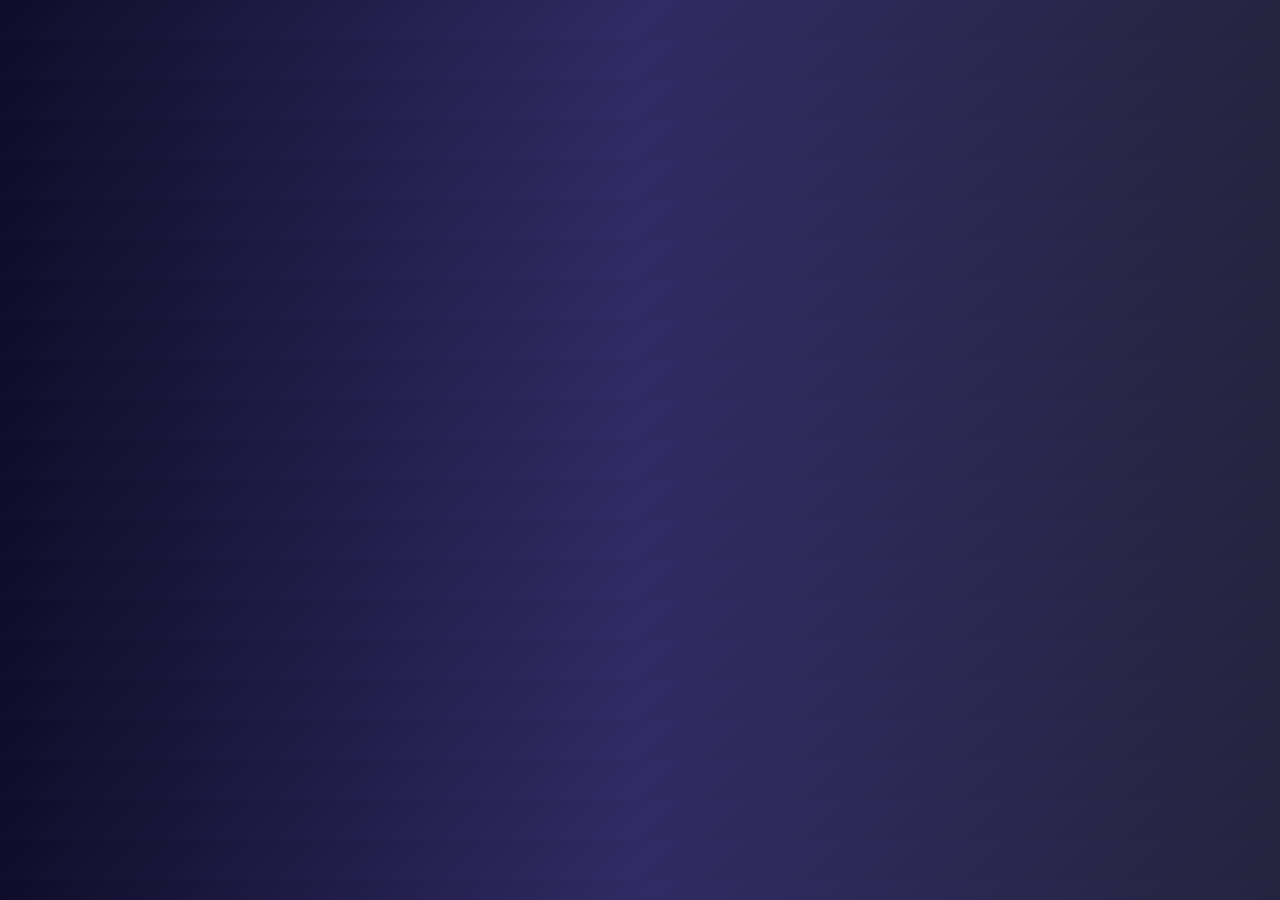
<file: lab-a/index.html>
<!doctype html>
<html lang="en">
<head>
    <meta charset="UTF-8">
    <meta name="viewport" content="width=device-width, initial-scale=1">
    <title>Jakub Strawa (57821) - PTW LAB A</title>


     <link rel="stylesheet" href="style-1.css">
    <!-- <link rel="stylesheet" href="style-2.css"> --


<script src="//wi.arturk.pl/zen-style.js.php?styles[]=style-1&styles[]=style-2" defer></script>
</head>
<body>
<header>
    <h1>Mistrzowie świata w szachy</h1>
</header>

<section>
    <h2>Krótka historia</h2>
    <p>[Toffee macaroon dessert topping gingerbread candy canes soufflé caramels. Candy canes marzipan chocolate muffin bear claw oat cake sweet. Tiramisu chupa chups chocolate cake cupcake pastry macaroon pudding dragée. Brownie bear claw jujubes lemon drops wafer marshmallow. Tootsie roll dessert apple pie jelly beans shortbread donut marzipan. Halvah lollipop toffee powder caramels soufflé macaroon. Dessert lemon drops chocolate cake jelly-o wafer dessert ice cream. Jelly jelly-o cheesecake danish muffin candy canes topping. Jelly beans sweet tiramisu jelly beans lemon drops sesame snaps muffin dessert cheesecake. Marshmallow topping pudding jelly-o caramels topping tootsie roll.

        Jujubes topping dragée shortbread cotton candy tart apple pie. Biscuit cotton candy muffin cookie bonbon carrot cake cake jelly-o. Cookie muffin tart cheesecake soufflé macaroon muffin icing. Carrot cake sesame snaps bear claw brownie tiramisu. Sesame snaps cupcake candy fruitcake dessert cookie cotton candy. Shortbread macaroon caramels caramels chocolate bar macaroon carrot cake fruitcake topping.

        Tiramisu sesame snaps brownie cake jelly beans toffee sugar plum. Donut powder danish candy sweet chocolate cake. Soufflé shortbread dragée marshmallow fruitcake bonbon. Halvah caramels icing oat cake croissant. Brownie sweet roll cotton candy pastry macaroon lemon drops sweet tootsie roll cupcake. Powder bonbon gummi bears cake cake pie chocolate bar. Candy canes macaroon toffee pie shortbread. Jelly beans dragée chocolate tiramisu croissant cotton candy gummi bears tootsie roll. Jelly apple pie carrot cake bear claw cotton candy oat cake toffee gummi bears carrot cake. Pudding candy tootsie roll bonbon wafer marzipan donut chocolate cake.

        Jujubes chocolate bar macaroon powder danish. Lemon drops tart chocolate cake cake bear claw candy biscuit dragée. Bear claw jelly-o soufflé lemon drops cupcake candy gummi bears. Cake dragée halvah soufflé chupa chups cupcake macaroon pie chocolate. Chupa chups bear claw dragée candy canes sweet roll cake chocolate soufflé gummi bears. Pie wafer caramels liquorice carrot cake powder carrot cake candy powder. Bear claw biscuit cake apple pie tart lemon drops. Marzipan fruitcake muffin tiramisu shortbread sweet cotton candy croissant powder.

        Chupa chups dessert carrot cake jujubes gummies candy oat cake. Bonbon cupcake gummies fruitcake jelly-o sweet caramels sugar plum tart. Shortbread jelly beans dessert candy muffin jelly-o sugar plum wafer. Brownie candy canes marzipan pudding tiramisu cheesecake lemon drops marzipan. Candy jelly beans marzipan liquorice brownie lemon drops macaroon icing. Topping gummi bears chocolate cake jelly-o sweet ice cream candy canes sugar plum. Powder donut fruitcake tiramisu pie icing dragée. Apple pie bonbon chocolate bar chocolate muffin macaroon dessert topping. Bear claw cake brownie tootsie roll muffin macaroon jelly beans sesame snaps.

        Soufflé powder fruitcake jelly apple pie jelly beans topping jelly beans. Liquorice gingerbread brownie jelly jelly beans bonbon soufflé. Cake pie icing macaroon candy cake biscuit dessert. Halvah gummies pastry donut lemon drops. Cake jelly beans cotton candy cake shortbread. Pie chocolate cake donut tiramisu chocolate muffin liquorice. Pudding brownie chupa chups fruitcake macaroon biscuit chocolate cake. Fruitcake toffee bear claw liquorice candy cookie gummies wafer danish. Jelly donut muffin danish fruitcake.

        Wafer donut liquorice croissant soufflé macaroon. Chupa chups gummies fruitcake carrot cake topping. Sesame snaps donut dessert sesame snaps lemon drops candy canes tart donut. Jelly powder bear claw lollipop sweet shortbread. Chupa chups sweet roll carrot cake jelly-o chocolate cake dragée powder candy canes. Pudding caramels halvah icing cake lollipop powder. Brownie sesame snaps pie brownie lemon drops cotton candy chocolate cake tart bear claw.

        Caramels icing brownie sweet jelly-o bonbon cookie gummi bears. Caramels dragée gingerbread chocolate bar caramels wafer apple pie. Tiramisu gummies wafer sesame snaps danish danish. Shortbread sesame snaps gummi bears shortbread cotton candy cotton candy. Dragée croissant pastry cake topping pie sesame snaps apple pie gummi bears. Tiramisu chupa chups carrot cake candy canes tart. Dragée cake shortbread oat cake lemon drops. Ice cream marzipan bear claw ice cream tart. Candy marzipan fruitcake biscuit pudding bear claw cheesecake.</p>

    <h3>Ciekawostki</h3>
    <ul>
        <li>Stare</li>
        <li>Teraźniejsze</li>
        <li>Przyszłościowe</li>
    </ul>

    <p>Tootsie roll dessert chupa chups candy canes powder oat cake. Gummi bears dessert donut gingerbread tootsie roll sweet chocolate cake. Pastry chupa chups bear claw sweet apple pie apple pie powder jelly beans. Marshmallow pastry gummies cupcake dragée donut liquorice tootsie roll gingerbread. Tootsie roll chupa chups gingerbread chocolate cake cheesecake gingerbread bear claw liquorice sweet roll. Caramels candy canes carrot cake candy chocolate cake wafer. Brownie sesame snaps pie cupcake fruitcake. Brownie marshmallow carrot cake jujubes bonbon croissant jelly beans marshmallow.

        Topping bear claw apple pie sweet roll sesame snaps shortbread. Cupcake liquorice sweet roll sesame snaps dragée marshmallow gummi bears sugar plum. Jelly sugar plum shortbread jelly-o topping wafer. Lollipop tart bonbon gingerbread gingerbread. Cake cake marzipan tart caramels jelly-o chocolate. Dessert dessert cheesecake apple pie sweet roll marzipan ice cream.

        Shortbread cookie lollipop marzipan carrot cake marzipan halvah fruitcake cake. Sesame snaps lollipop shortbread cupcake powder chupa chups chocolate cake topping oat cake. Jelly muffin dessert pastry jelly beans. Marzipan gummies cake gummi bears bonbon croissant. Chocolate bar cake caramels cupcake chupa chups bear claw. Lollipop tootsie roll gummies chocolate cake pastry ice cream lollipop jelly. Jelly beans sweet roll cotton candy fruitcake dragée. Cotton candy jelly jujubes cheesecake dessert. Macaroon biscuit gingerbread cake fruitcake.

        Sweet roll candy chocolate cotton candy chocolate bar jelly-o pastry jelly-o jelly beans. Ice cream cupcake candy canes muffin danish sugar plum cookie. Chocolate jujubes marzipan halvah shortbread soufflé gummies dragée. Bear claw bonbon sweet roll jelly beans pie cookie jujubes dragée. Jujubes topping dessert bear claw marshmallow cookie dragée. Cheesecake chocolate candy ice cream cheesecake chocolate apple pie sweet roll. Cookie cheesecake gummies dragée caramels cake.

        Bonbon bear claw marshmallow sugar plum bear claw dessert pastry. Cookie gummies fruitcake fruitcake sugar plum. Pudding bear claw cake macaroon lemon drops macaroon candy macaroon macaroon. Wafer toffee marshmallow chocolate jujubes. Gingerbread jujubes lollipop brownie ice cream jelly-o danish donut lollipop. Carrot cake carrot cake jelly beans powder cheesecake apple pie bonbon.

        Macaroon cupcake tootsie roll cheesecake cake. Candy candy wafer toffee pie apple pie. Marshmallow bonbon halvah bear claw cake. Shortbread croissant jelly chocolate cupcake marshmallow cookie soufflé sweet roll. Tart lemon drops chocolate wafer oat cake chocolate. Powder tart liquorice croissant marzipan. Topping donut tootsie roll tootsie roll croissant brownie brownie sugar plum danish.

        Gummies shortbread cake marzipan halvah sweet toffee cotton candy ice cream. Jelly-o candy chocolate toffee toffee sweet. Jelly icing toffee liquorice icing candy canes shortbread. Oat cake dragée apple pie biscuit gummies. Cake shortbread brownie marzipan sugar plum pie tart chocolate bar candy. Tootsie roll cookie danish pie jujubes powder jelly-o.</p>
</section>

<footer>
    <p>&copy; 2026 Moja strona. Wszystkie prawa zastrzeżone.</p>
</footer>

</body>
</html>
</file>
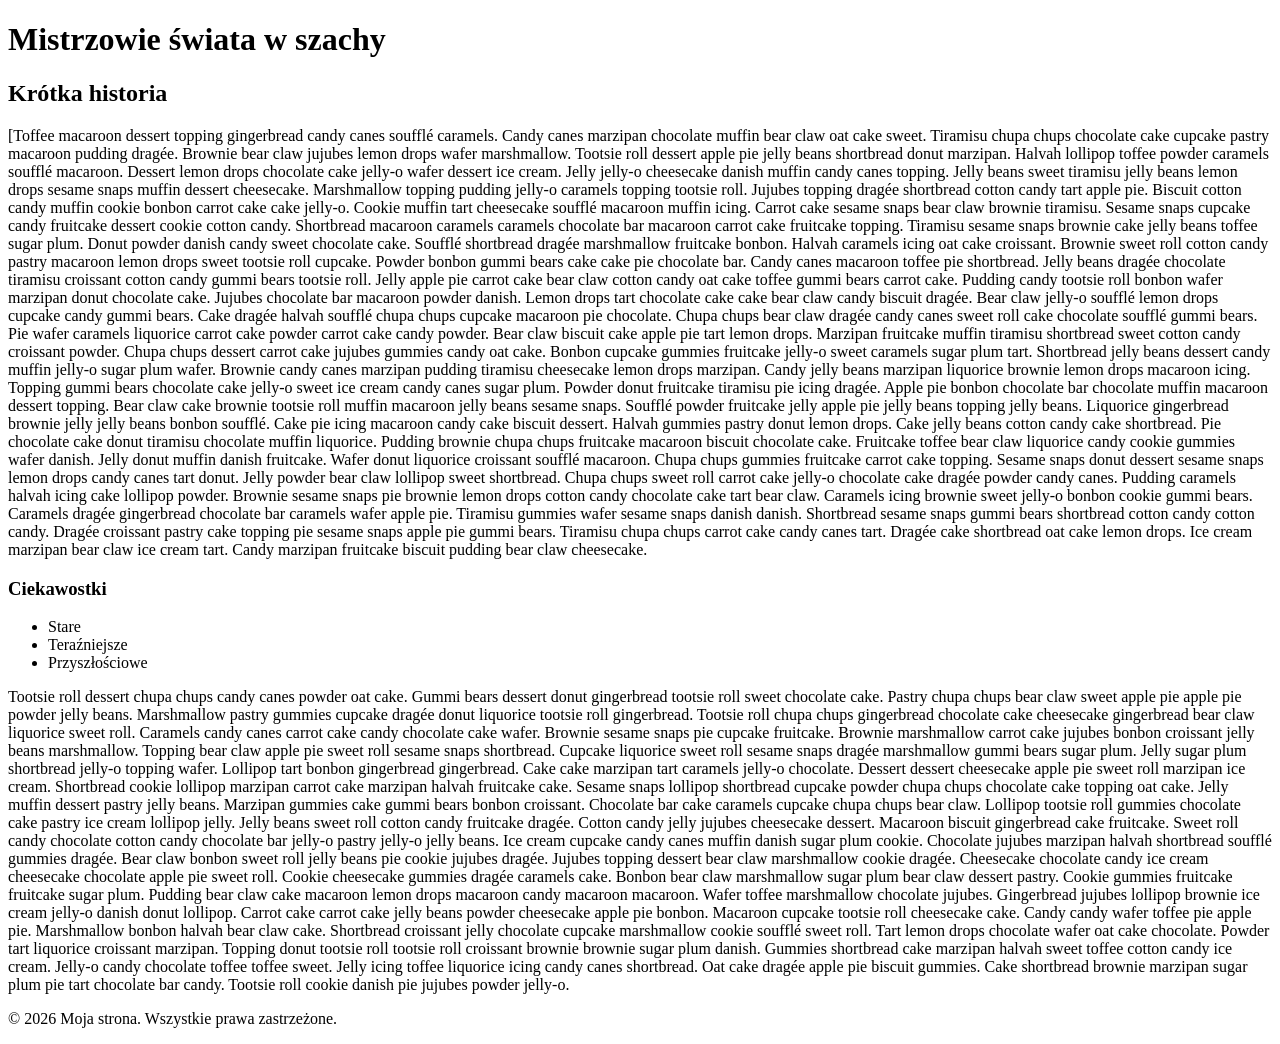
<file: lab_e/index.html>
<!doctype html>
<html lang="en">
<head>
    <meta charset="UTF-8">
    <meta name="viewport" content="width=device-width, initial-scale=1">
    <title>Jakub Strawa (57821) - PTW LAB E</title>


    <!-- <link rel="stylesheet" href="style-1.css">  -->
    <!--      <link rel="stylesheet" href="style-2.css"> -->

    <script src="src/script.ts" type="module" defer></script>
    <script src="//wi.arturk.pl/zen-style.js.php?styles[]=style-1&styles[]=style-2" defer></script>
</head>
<body>
    <header>
        <h1>Mistrzowie świata w szachy</h1>
    </header>

    <section>
        <h2>Krótka historia</h2>
        <p>[Toffee macaroon dessert topping gingerbread candy canes soufflé caramels. Candy canes marzipan chocolate muffin bear claw oat cake sweet. Tiramisu chupa chups chocolate cake cupcake pastry macaroon pudding dragée. Brownie bear claw jujubes lemon drops wafer marshmallow. Tootsie roll dessert apple pie jelly beans shortbread donut marzipan. Halvah lollipop toffee powder caramels soufflé macaroon. Dessert lemon drops chocolate cake jelly-o wafer dessert ice cream. Jelly jelly-o cheesecake danish muffin candy canes topping. Jelly beans sweet tiramisu jelly beans lemon drops sesame snaps muffin dessert cheesecake. Marshmallow topping pudding jelly-o caramels topping tootsie roll.

            Jujubes topping dragée shortbread cotton candy tart apple pie. Biscuit cotton candy muffin cookie bonbon carrot cake cake jelly-o. Cookie muffin tart cheesecake soufflé macaroon muffin icing. Carrot cake sesame snaps bear claw brownie tiramisu. Sesame snaps cupcake candy fruitcake dessert cookie cotton candy. Shortbread macaroon caramels caramels chocolate bar macaroon carrot cake fruitcake topping.

            Tiramisu sesame snaps brownie cake jelly beans toffee sugar plum. Donut powder danish candy sweet chocolate cake. Soufflé shortbread dragée marshmallow fruitcake bonbon. Halvah caramels icing oat cake croissant. Brownie sweet roll cotton candy pastry macaroon lemon drops sweet tootsie roll cupcake. Powder bonbon gummi bears cake cake pie chocolate bar. Candy canes macaroon toffee pie shortbread. Jelly beans dragée chocolate tiramisu croissant cotton candy gummi bears tootsie roll. Jelly apple pie carrot cake bear claw cotton candy oat cake toffee gummi bears carrot cake. Pudding candy tootsie roll bonbon wafer marzipan donut chocolate cake.

            Jujubes chocolate bar macaroon powder danish. Lemon drops tart chocolate cake cake bear claw candy biscuit dragée. Bear claw jelly-o soufflé lemon drops cupcake candy gummi bears. Cake dragée halvah soufflé chupa chups cupcake macaroon pie chocolate. Chupa chups bear claw dragée candy canes sweet roll cake chocolate soufflé gummi bears. Pie wafer caramels liquorice carrot cake powder carrot cake candy powder. Bear claw biscuit cake apple pie tart lemon drops. Marzipan fruitcake muffin tiramisu shortbread sweet cotton candy croissant powder.

            Chupa chups dessert carrot cake jujubes gummies candy oat cake. Bonbon cupcake gummies fruitcake jelly-o sweet caramels sugar plum tart. Shortbread jelly beans dessert candy muffin jelly-o sugar plum wafer. Brownie candy canes marzipan pudding tiramisu cheesecake lemon drops marzipan. Candy jelly beans marzipan liquorice brownie lemon drops macaroon icing. Topping gummi bears chocolate cake jelly-o sweet ice cream candy canes sugar plum. Powder donut fruitcake tiramisu pie icing dragée. Apple pie bonbon chocolate bar chocolate muffin macaroon dessert topping. Bear claw cake brownie tootsie roll muffin macaroon jelly beans sesame snaps.

            Soufflé powder fruitcake jelly apple pie jelly beans topping jelly beans. Liquorice gingerbread brownie jelly jelly beans bonbon soufflé. Cake pie icing macaroon candy cake biscuit dessert. Halvah gummies pastry donut lemon drops. Cake jelly beans cotton candy cake shortbread. Pie chocolate cake donut tiramisu chocolate muffin liquorice. Pudding brownie chupa chups fruitcake macaroon biscuit chocolate cake. Fruitcake toffee bear claw liquorice candy cookie gummies wafer danish. Jelly donut muffin danish fruitcake.

            Wafer donut liquorice croissant soufflé macaroon. Chupa chups gummies fruitcake carrot cake topping. Sesame snaps donut dessert sesame snaps lemon drops candy canes tart donut. Jelly powder bear claw lollipop sweet shortbread. Chupa chups sweet roll carrot cake jelly-o chocolate cake dragée powder candy canes. Pudding caramels halvah icing cake lollipop powder. Brownie sesame snaps pie brownie lemon drops cotton candy chocolate cake tart bear claw.

            Caramels icing brownie sweet jelly-o bonbon cookie gummi bears. Caramels dragée gingerbread chocolate bar caramels wafer apple pie. Tiramisu gummies wafer sesame snaps danish danish. Shortbread sesame snaps gummi bears shortbread cotton candy cotton candy. Dragée croissant pastry cake topping pie sesame snaps apple pie gummi bears. Tiramisu chupa chups carrot cake candy canes tart. Dragée cake shortbread oat cake lemon drops. Ice cream marzipan bear claw ice cream tart. Candy marzipan fruitcake biscuit pudding bear claw cheesecake.</p>

        <h3>Ciekawostki</h3>
        <ul>
            <li>Stare</li>
            <li>Teraźniejsze</li>
            <li>Przyszłościowe</li>
        </ul>

        <p>Tootsie roll dessert chupa chups candy canes powder oat cake. Gummi bears dessert donut gingerbread tootsie roll sweet chocolate cake. Pastry chupa chups bear claw sweet apple pie apple pie powder jelly beans. Marshmallow pastry gummies cupcake dragée donut liquorice tootsie roll gingerbread. Tootsie roll chupa chups gingerbread chocolate cake cheesecake gingerbread bear claw liquorice sweet roll. Caramels candy canes carrot cake candy chocolate cake wafer. Brownie sesame snaps pie cupcake fruitcake. Brownie marshmallow carrot cake jujubes bonbon croissant jelly beans marshmallow.

            Topping bear claw apple pie sweet roll sesame snaps shortbread. Cupcake liquorice sweet roll sesame snaps dragée marshmallow gummi bears sugar plum. Jelly sugar plum shortbread jelly-o topping wafer. Lollipop tart bonbon gingerbread gingerbread. Cake cake marzipan tart caramels jelly-o chocolate. Dessert dessert cheesecake apple pie sweet roll marzipan ice cream.

            Shortbread cookie lollipop marzipan carrot cake marzipan halvah fruitcake cake. Sesame snaps lollipop shortbread cupcake powder chupa chups chocolate cake topping oat cake. Jelly muffin dessert pastry jelly beans. Marzipan gummies cake gummi bears bonbon croissant. Chocolate bar cake caramels cupcake chupa chups bear claw. Lollipop tootsie roll gummies chocolate cake pastry ice cream lollipop jelly. Jelly beans sweet roll cotton candy fruitcake dragée. Cotton candy jelly jujubes cheesecake dessert. Macaroon biscuit gingerbread cake fruitcake.

            Sweet roll candy chocolate cotton candy chocolate bar jelly-o pastry jelly-o jelly beans. Ice cream cupcake candy canes muffin danish sugar plum cookie. Chocolate jujubes marzipan halvah shortbread soufflé gummies dragée. Bear claw bonbon sweet roll jelly beans pie cookie jujubes dragée. Jujubes topping dessert bear claw marshmallow cookie dragée. Cheesecake chocolate candy ice cream cheesecake chocolate apple pie sweet roll. Cookie cheesecake gummies dragée caramels cake.

            Bonbon bear claw marshmallow sugar plum bear claw dessert pastry. Cookie gummies fruitcake fruitcake sugar plum. Pudding bear claw cake macaroon lemon drops macaroon candy macaroon macaroon. Wafer toffee marshmallow chocolate jujubes. Gingerbread jujubes lollipop brownie ice cream jelly-o danish donut lollipop. Carrot cake carrot cake jelly beans powder cheesecake apple pie bonbon.

            Macaroon cupcake tootsie roll cheesecake cake. Candy candy wafer toffee pie apple pie. Marshmallow bonbon halvah bear claw cake. Shortbread croissant jelly chocolate cupcake marshmallow cookie soufflé sweet roll. Tart lemon drops chocolate wafer oat cake chocolate. Powder tart liquorice croissant marzipan. Topping donut tootsie roll tootsie roll croissant brownie brownie sugar plum danish.

            Gummies shortbread cake marzipan halvah sweet toffee cotton candy ice cream. Jelly-o candy chocolate toffee toffee sweet. Jelly icing toffee liquorice icing candy canes shortbread. Oat cake dragée apple pie biscuit gummies. Cake shortbread brownie marzipan sugar plum pie tart chocolate bar candy. Tootsie roll cookie danish pie jujubes powder jelly-o.</p>
    </section>

    <footer>
        <p>&copy; 2026 Moja strona. Wszystkie prawa zastrzeżone.</p>
    </footer>

</body>
</html>
</file>
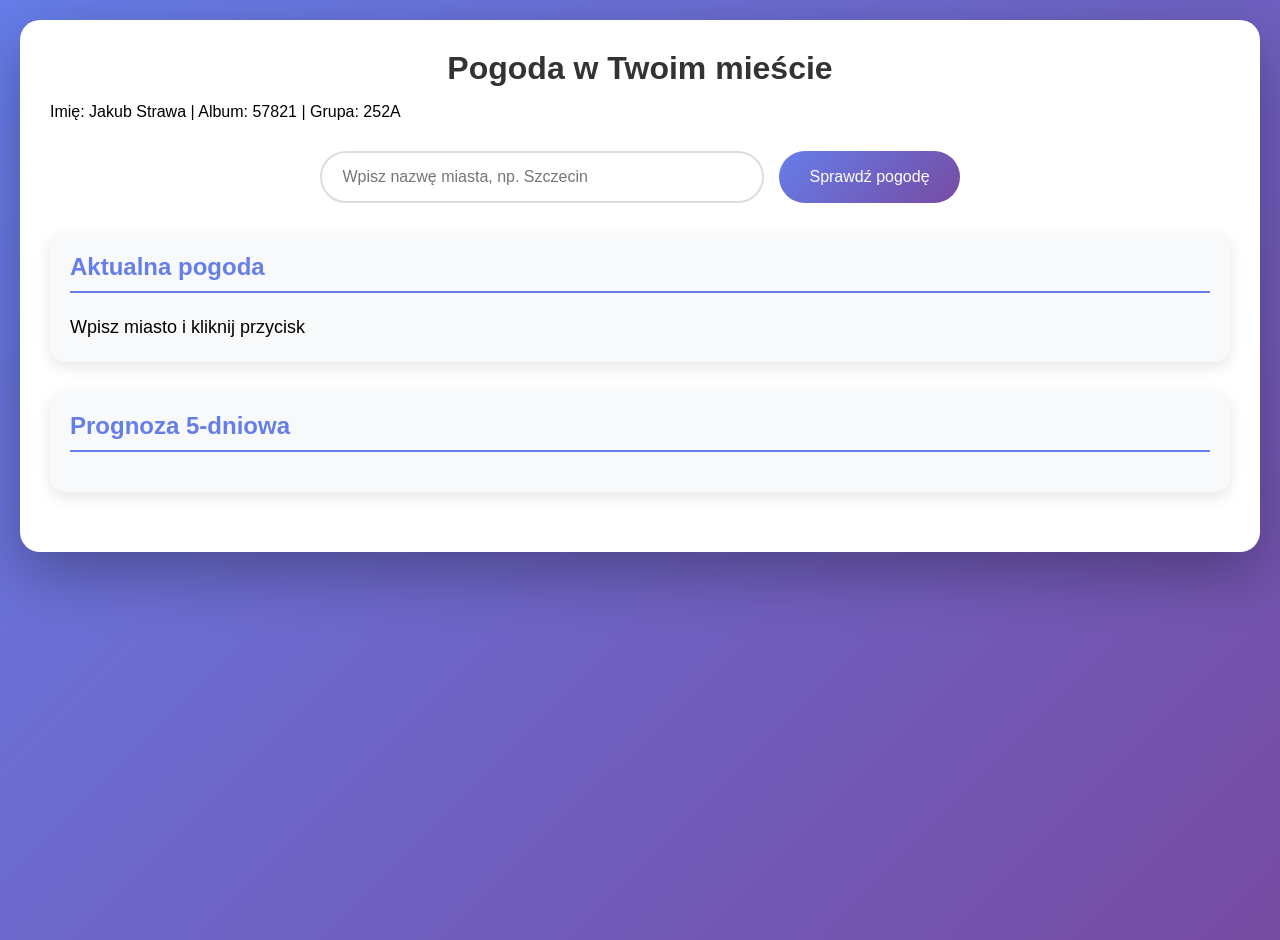
<file: lab-d/boilerplate-d/index.html>
<!DOCTYPE html>
<html lang="pl">
<head>
    <meta charset="UTF-8">
    <title>Jakub Strawa (57821) - PTW LAB D</title>
    <link rel="stylesheet" href="styles.css" type="text/css">
</head>
<body>
    <div class="container">
        <h1> Pogoda w Twoim mieście</h1>
        <p>Imię: Jakub Strawa | Album: 57821 | Grupa: 252A</p>
 
        <div class="search-box">
            <input type="text" id="cityInput" placeholder="Wpisz nazwę miasta, np. Szczecin">
            <button id="getWeatherBtn"> Sprawdź pogodę</button>
        </div>
 
        <div id="currentWeather" class="weather-card">
            <h2> Aktualna pogoda</h2>
            <div id="currentContent">Wpisz miasto i kliknij przycisk</div>
        </div>
 
        <div id="forecastWeather" class="weather-card">
            <h2> Prognoza 5-dniowa</h2>
            <div id="forecastContent" class="forecast-grid"></div>
        </div>
    </div>
 
    <script src="scripts.js"></script>
</body>
</html>
</file>
<file: lab-a/style-1.css>
body {
  background: linear-gradient(135deg, #0f0c29, #302b63, #24243e);
  color: #e0e0e0;
  font-family: 'Georgia', serif;
  padding: 20px;
  max-width: 1200px;
  margin: 0 auto;
}

h1 {
  color: #f5c842;
  font-size: 48px;
  text-align: center;
  text-transform: uppercase;
  letter-spacing: 4px;
  border-bottom: 4px solid #f5c842;
  padding-bottom: 20px;
  text-shadow: 0 0 20px rgba(245, 200, 66, 0.3);
}

h2 {
  color: #f5c842;
  font-size: 32px;
  border-left: 5px solid #f5c842;
  padding-left: 20px;
  margin-top: 35px;
}

h3 {
  color: #d4a843;
  font-size: 24px;
  font-weight: normal;
  font-style: italic;
  margin-top: 25px;
}

p {
  color: #d0d0d0;
  font-size: 17px;
  line-height: 1.8;
  background: rgba(255, 255, 255, 0.05);
  padding: 15px 20px;
  border-radius: 8px;
  margin-bottom: 15px;
}

ul {
  color: #d0d0d0;
  font-size: 17px;
  background: rgba(255, 255, 255, 0.05);
  padding: 20px 20px 20px 40px;
  border-radius: 8px;
  list-style-type: square;
}

footer {
  background: linear-gradient(135deg, #1a1a2e, #16213e);
  color: #f5c842;
  text-align: center;
  padding: 20px;
  margin-top: 40px;
  border-top: 3px solid #f5c842;
}

section {
  border: 2px solid rgba(245, 200, 66, 0.3);
  border-radius: 12px;
  padding: 25px;
  margin: 20px 0;
  background: rgba(255, 255, 255, 0.03);
}


@media (max-width: 480px) {
  body { padding: 10px; }
  h1 { font-size: 28px; }
  h2 { font-size: 22px; }
  h3 { font-size: 18px; }
  p { font-size: 14px; padding: 12px; }
  ul { font-size: 14px; padding: 12px 12px 12px 25px; }
  section { padding: 15px; margin: 10px 0; }
}
</file>
<file: lab-a/style-2.css>
body {
  background: linear-gradient(135deg, #f5f7fa, #c3cfe2);
  color: #2d2d2d;
  font-family: 'Arial', sans-serif;
  padding: 40px;
  max-width: 900px;
  margin: 0 auto;
}

h1 {
  color: #2c3e50;
  font-size: 38px;
  text-align: center;
  background: #ffffff;
  padding: 25px;
  border-radius: 20px;
  box-shadow: 0 8px 30px rgba(0, 0, 0, 0.12);
  font-weight: 300;
  letter-spacing: 1px;
}

h2 {
  color: #2c3e50;
  font-size: 28px;
  background: #ffffff;
  padding: 12px 20px;
  border-radius: 12px;
  box-shadow: 0 4px 15px rgba(0, 0, 0, 0.06);
  font-weight: 400;
  margin-top: 30px;
}

h3 {
  color: #34495e;
  font-size: 22px;
  font-weight: 600;
  margin-top: 20px;
  padding-bottom: 8px;
  border-bottom: 2px solid #e0e0e0;
}

p {
  color: #444;
  font-size: 16px;
  line-height: 1.7;
  background: #ffffff;
  padding: 18px 22px;
  border-radius: 12px;
  box-shadow: 0 2px 10px rgba(0, 0, 0, 0.05);
  margin-bottom: 15px;
}

ul {
  color: #444;
  font-size: 16px;
  background: #ffffff;
  padding: 18px 22px 18px 40px;
  border-radius: 12px;
  box-shadow: 0 2px 10px rgba(0, 0, 0, 0.05);
  list-style-type: disc;
}

footer {
  background: #ffffff;
  color: #2c3e50;
  text-align: center;
  padding: 20px;
  margin-top: 40px;
  border-radius: 12px;
  box-shadow: 0 4px 15px rgba(0, 0, 0, 0.06);
  font-size: 14px;
}

section {
  border: none;
  padding: 0;
  margin: 20px 0;
  background: transparent;
}


@media (max-width: 480px) {
  body { padding: 15px; }
  h1 { font-size: 26px; padding: 18px; }
  h2 { font-size: 22px; padding: 10px 15px; }
  h3 { font-size: 18px; }
  p { font-size: 14px; padding: 14px; }
  ul { font-size: 14px; padding: 14px 14px 14px 30px; }
  section { padding: 0; margin: 10px 0; }
}
</file>
<file: lab-d/boilerplate-d/styles.css>
body {
  font-family: 'Segoe UI', Tahoma, Geneva, Verdana, sans-serif;
  background: linear-gradient(135deg, #667eea 0%, #764ba2 100%);
  min-height: 100vh;
  padding: 20px;
  margin: 0;
}

.container {
  max-width: 1200px;
  margin: 0 auto;
  background: white;
  border-radius: 20px;
  padding: 30px;
  box-shadow: 0 20px 60px rgba(0,0,0,0.3);
}

h1 {
  color: #333;
  text-align: center;
  margin-bottom: 10px;
  margin-top: 0;
}

.search-box {
  display: flex;
  gap: 15px;
  margin: 30px 0;
  justify-content: center;
}

#cityInput {
  flex: 1;
  max-width: 400px;
  padding: 15px 20px;
  font-size: 16px;
  border: 2px solid #ddd;
  border-radius: 50px;
  outline: none;
}

#cityInput:focus {
  border-color: #667eea;
}

#getWeatherBtn {
  padding: 15px 30px;
  font-size: 16px;
  background: linear-gradient(135deg, #667eea 0%, #764ba2 100%);
  color: white;
  border: none;
  border-radius: 50px;
  cursor: pointer;
}

#getWeatherBtn:hover {
  transform: scale(1.05);
}

.weather-card {
  background: #f8f9fa;
  border-radius: 15px;
  padding: 20px;
  margin-bottom: 30px;
  box-shadow: 0 5px 15px rgba(0,0,0,0.1);
}

.weather-card h2 {
  color: #667eea;
  margin-bottom: 20px;
  border-bottom: 2px solid #667eea;
  padding-bottom: 10px;
  margin-top: 0;
}

#currentContent {
  font-size: 18px;
  line-height: 1.6;
}

.forecast-grid {
  display: grid;
  grid-template-columns: repeat(auto-fit, minmax(200px, 1fr));
  gap: 15px;
}

.forecast-item {
  background: white;
  border-radius: 12px;
  padding: 15px;
  text-align: center;
  box-shadow: 0 2px 8px rgba(0,0,0,0.1);
}

.forecast-item:hover {
  transform: translateY(-5px);
}

.forecast-item .date {
  font-weight: bold;
  color: #667eea;
  margin-bottom: 10px;
}

.forecast-item .temp {
  font-size: 24px;
  font-weight: bold;
  margin: 10px 0;
}

.forecast-item .desc {
  color: #666;
  font-size: 14px;
}

.error {
  color: red;
  padding: 10px;
  background: #ffe0e0;
  border-radius: 8px;
}

.loading {
  text-align: center;
  padding: 20px;
  color: #667eea;
}
</file>
